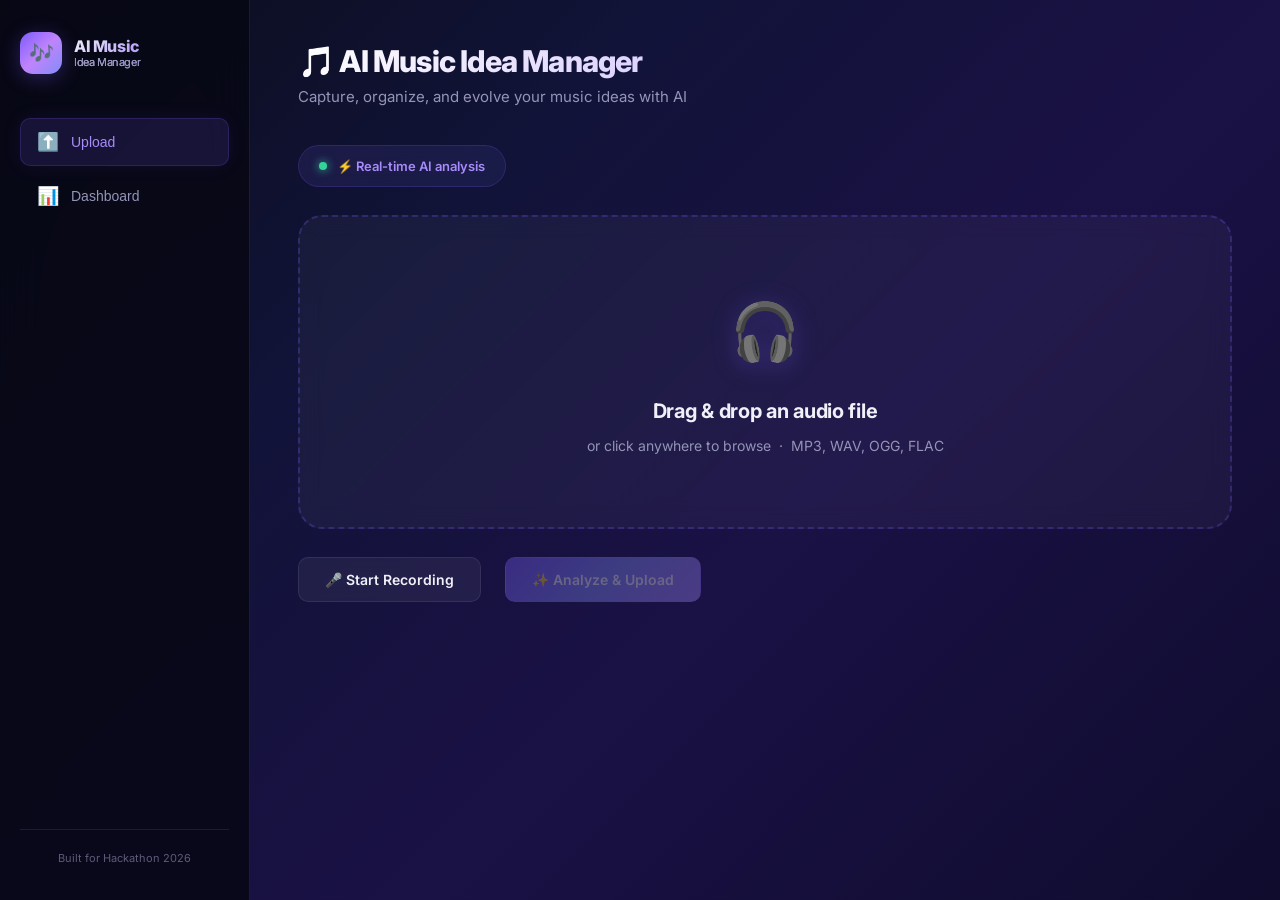
<file: local-version/index.html>
<!DOCTYPE html>
<html lang="en">
<head>
  <meta charset="UTF-8" />
  <meta name="viewport" content="width=device-width, initial-scale=1.0" />
  <meta name="description" content="AI Music Idea Manager — Upload audio ideas, get AI-powered tags, and manage creative versions. Zero-setup local version." />
  <title>AI Music Idea Manager — Local</title>

  <!-- Google Font -->
  <link rel="preconnect" href="https://fonts.googleapis.com" />
  <link rel="preconnect" href="https://fonts.gstatic.com" crossorigin />
  <link href="https://fonts.googleapis.com/css2?family=Inter:wght@300;400;500;600;700&display=swap" rel="stylesheet" />

  <!-- Shared Styles (reuse parent CSS) -->
  <link rel="stylesheet" href="../style.css" />
</head>
<body>

  <!-- ——— Toast Notification Container ——— -->
  <div id="toast-container" class="toast-container"></div>

  <div class="app-container">

    <!-- ========== SIDEBAR ========== -->
    <aside class="sidebar">
      <div class="sidebar-brand">
        <div class="logo-icon">🎶</div>
        <h1>AI Music<span>Idea Manager</span></h1>
      </div>

      <nav class="sidebar-nav">
        <button class="nav-item active" data-section="upload" id="nav-upload">
          <span class="icon">⬆️</span>
          <span class="nav-text">Upload</span>
        </button>
        <button class="nav-item" data-section="dashboard" id="nav-dashboard">
          <span class="icon">📊</span>
          <span class="nav-text">Dashboard</span>
        </button>
      </nav>

      <div class="sidebar-footer">
        Built for Hackathon 2026
      </div>
    </aside>

    <!-- ========== MAIN CONTENT ========== -->
    <main class="main-content">

      <!-- ——— UPLOAD PAGE ——— -->
      <section id="section-upload" class="page-section active">
        <div class="page-header">
          <h2>🎵 AI Music Idea Manager</h2>
          <p>Capture, organize, and evolve your music ideas with AI</p>
        </div>

        <!-- AI capability badge -->
        <div class="ai-badge">
          <span class="ai-badge-dot"></span>
          ⚡ Real-time AI analysis
        </div>

        <!-- Drop zone -->
        <div id="upload-area" class="upload-area">
          <span class="upload-icon">🎧</span>
          <h3>Drag &amp; drop an audio file</h3>
          <p>or click anywhere to browse &nbsp;·&nbsp; MP3, WAV, OGG, FLAC</p>
          <input type="file" id="file-input" accept="audio/*" />
        </div>

        <!-- Selected file info -->
        <div id="file-info" class="file-info">
          <span class="file-icon">🎵</span>
          <div class="file-details">
            <div id="file-name" class="file-name">—</div>
            <div id="file-size" class="file-size">—</div>
          </div>
        </div>

        <!-- Action buttons -->
        <div class="btn-group">
          <button id="record-btn" class="btn btn-secondary" style="margin-right: 12px;">
            🎤 Start Recording
          </button>
          <button id="stop-record-btn" class="btn btn-secondary" style="display: none; margin-right: 12px; background-color: var(--rose-dim); color: var(--rose); border-color: rgba(244,63,94,0.3);">
            ⏹ Stop Recording
          </button>
          <button id="analyze-btn" class="btn btn-primary" disabled>
            ✨ Analyze &amp; Upload
          </button>
        </div>

        <!-- Spinner -->
        <div id="spinner" class="spinner-overlay">
          <div class="spinner"></div>
          <span>🧠 Preparing analysis...</span>
        </div>

        <!-- AI Results -->
        <div id="ai-results" class="ai-results">
          <h4>🧠 AI Analysis Results</h4>
          <div class="tag-grid">
            <div class="tag-card mood">
              <div class="tag-label">Mood</div>
              <div id="tag-mood" class="tag-value">—</div>
            </div>
            <div class="tag-card bpm">
              <div class="tag-label">BPM</div>
              <div id="tag-bpm" class="tag-value">—</div>
            </div>
            <div class="tag-card type">
              <div class="tag-label">Type</div>
              <div id="tag-type" class="tag-value">—</div>
            </div>
          </div>
          <!-- AI Confidence Indicator -->
          <div class="ai-confidence">
            <span class="confidence-icon">🛡️</span>
            <span class="confidence-label">AI Confidence</span>
            <span id="confidence-value" class="confidence-value">—</span>
          </div>
          <p class="ai-trust-signal">Tags generated based on audio characteristics</p>
        </div>
      </section>

      <!-- ——— DASHBOARD PAGE ——— -->
      <section id="section-dashboard" class="page-section">
        <div class="page-header">
          <h2>Dashboard</h2>
          <p>All your music ideas in one place.</p>
        </div>

        <!-- Toolbar / Filters -->
        <!-- Toolbar / Filters -->
        <div class="dashboard-toolbar">
          <div class="filter-group">
            <span class="filter-label">Filter by Mood:</span>
            <div class="filter-pills" id="mood-filter-pills">
              <button class="filter-pill active" data-val="all">All</button>
              <button class="filter-pill" data-val="Calm">🌊 Calm</button>
              <button class="filter-pill" data-val="Happy">☀️ Happy</button>
              <button class="filter-pill" data-val="Energetic">⚡ Energetic</button>
            </div>
          </div>
          <div class="filter-group">
            <span class="filter-label">Filter by Type:</span>
            <div class="filter-pills" id="type-filter-pills">
              <button class="filter-pill active" data-val="all">All</button>
              <button class="filter-pill" data-val="Melody">🎵 Melody</button>
              <button class="filter-pill" data-val="Beat">🥁 Beat</button>
              <button class="filter-pill" data-val="Chord Progression">🎹 Chord</button>
            </div>
          </div>
        </div>

        <h3 id="idea-count" class="section-title">Your Ideas (0)</h3>

        <!-- Ideas grid -->
        <div id="ideas-grid" class="ideas-grid">
          <div class="empty-state" style="grid-column:1/-1;">
            <span class="empty-icon">🎵</span>
            <h3>No ideas yet</h3>
            <p>Upload your first audio idea to get started.</p>
          </div>
        </div>
      </section>

    </main>
  </div>

  <!-- ========== SCRIPTS ========== -->
  <!-- NO Firebase needed — local storage backend -->
  <script src="storage.js"></script>
  <script src="../app.js"></script>

</body>
</html>
</file>
<file: style.css>
/* ============================================================
   style.css — AI Music Idea Manager
   Premium SaaS dark theme · Glassmorphism · Deep gradient BG
   ============================================================ */

@import url('https://fonts.googleapis.com/css2?family=Inter:wght@300;400;500;600;700;800&display=swap');

/* ---------- Design Tokens ---------- */
:root {
  /* Gradient background */
  --bg-gradient:    linear-gradient(135deg, #0b0d1a 0%, #111338 30%, #1a1145 60%, #0f0c2e 100%);

  /* Surfaces — glassmorphism base */
  --glass:          rgba(255, 255, 255, 0.04);
  --glass-border:   rgba(255, 255, 255, 0.08);
  --glass-strong:   rgba(255, 255, 255, 0.06);
  --glass-hover:    rgba(255, 255, 255, 0.09);

  /* Sidebar */
  --bg-sidebar:     rgba(8, 8, 20, 0.85);

  /* Accent palette — indigo / purple */
  --accent:         #7c5cfc;
  --accent-light:   #a78bfa;
  --accent-dim:     rgba(124, 92, 252, 0.14);
  --accent-glow:    rgba(124, 92, 252, 0.30);

  /* Status */
  --green:          #34d399;
  --green-dim:      rgba(52, 211, 153, 0.12);
  --amber:          #fbbf24;
  --amber-dim:      rgba(251, 191, 36, 0.12);
  --rose:           #fb7185;
  --rose-dim:       rgba(251, 113, 133, 0.12);
  --sky:            #38bdf8;
  --sky-dim:        rgba(56, 189, 248, 0.12);

  /* Text */
  --text-primary:   #f0f0f8;
  --text-secondary: #9494b8;
  --text-muted:     #5c5c7a;

  /* Misc */
  --radius:         14px;
  --radius-sm:      10px;
  --radius-lg:      20px;
  --radius-xl:      24px;
  --shadow-sm:      0 2px 12px rgba(0,0,0,0.25);
  --shadow-md:      0 8px 32px rgba(0,0,0,0.35);
  --shadow-glow:    0 0 40px rgba(124, 92, 252, 0.10);
  --ease:           cubic-bezier(.4,0,.2,1);
}

/* ---------- Reset ---------- */
*, *::before, *::after { margin: 0; padding: 0; box-sizing: border-box; }

html { scroll-behavior: smooth; }

body {
  font-family: 'Inter', -apple-system, BlinkMacSystemFont, sans-serif;
  background: var(--bg-gradient);
  background-attachment: fixed;
  color: var(--text-primary);
  line-height: 1.6;
  min-height: 100vh;
  overflow-x: hidden;
}

/* ---------- Layout ---------- */
.app-container {
  display: flex;
  min-height: 100vh;
}

/* ========== SIDEBAR ========== */
.sidebar {
  width: 250px;
  background: var(--bg-sidebar);
  backdrop-filter: blur(24px);
  -webkit-backdrop-filter: blur(24px);
  border-right: 1px solid var(--glass-border);
  display: flex;
  flex-direction: column;
  padding: 32px 20px;
  flex-shrink: 0;
  position: fixed;
  top: 0; left: 0; bottom: 0;
  z-index: 100;
}

.sidebar-brand {
  display: flex;
  align-items: center;
  gap: 12px;
  margin-bottom: 44px;
}

.sidebar-brand .logo-icon {
  width: 42px; height: 42px;
  background: linear-gradient(135deg, var(--accent), #c084fc, #818cf8);
  border-radius: 13px;
  display: flex; align-items: center; justify-content: center;
  font-size: 20px;
  box-shadow: 0 4px 20px rgba(124, 92, 252, 0.3);
}

.sidebar-brand h1 {
  font-size: 16px;
  font-weight: 800;
  letter-spacing: -0.4px;
  line-height: 1.2;
  background: linear-gradient(135deg, #f0f0f8, var(--accent-light));
  -webkit-background-clip: text;
  -webkit-text-fill-color: transparent;
  background-clip: text;
}

.sidebar-brand span {
  display: block;
  font-size: 11px;
  font-weight: 400;
  background: none;
  -webkit-text-fill-color: var(--text-secondary);
}

.sidebar-nav {
  display: flex;
  flex-direction: column;
  gap: 6px;
  flex: 1;
}

.nav-item {
  display: flex;
  align-items: center;
  gap: 12px;
  padding: 12px 16px;
  border-radius: var(--radius-sm);
  font-size: 14px;
  font-weight: 500;
  color: var(--text-secondary);
  cursor: pointer;
  transition: all 0.2s var(--ease);
  border: 1px solid transparent;
  background: none;
  width: 100%;
  text-align: left;
}

.nav-item:hover {
  background: var(--glass-hover);
  color: var(--text-primary);
  border-color: var(--glass-border);
}

.nav-item.active {
  background: var(--accent-dim);
  color: var(--accent-light);
  border-color: rgba(124, 92, 252, 0.2);
  box-shadow: 0 0 20px rgba(124, 92, 252, 0.08);
}

.nav-item .icon {
  font-size: 18px;
  width: 22px;
  text-align: center;
  flex-shrink: 0;
}

.sidebar-footer {
  margin-top: auto;
  padding-top: 20px;
  border-top: 1px solid var(--glass-border);
  font-size: 11px;
  color: var(--text-muted);
  text-align: center;
}

/* ========== MAIN CONTENT ========== */
.main-content {
  margin-left: 250px;
  flex: 1;
  padding: 44px 48px;
  max-width: 1160px;
}

/* ---------- Page Sections ---------- */
.page-section {
  display: none;
  animation: fadeUp 0.4s var(--ease);
}

.page-section.active { display: block; }

@keyframes fadeUp {
  from { opacity: 0; transform: translateY(16px); }
  to   { opacity: 1; transform: translateY(0); }
}

/* ---------- Page Header (Hero) ---------- */
.page-header {
  margin-bottom: 36px;
}

.page-header h2 {
  font-size: 30px;
  font-weight: 800;
  letter-spacing: -0.8px;
  line-height: 1.15;
  background: linear-gradient(135deg, #ffffff, var(--accent-light));
  -webkit-background-clip: text;
  -webkit-text-fill-color: transparent;
  background-clip: text;
}

.page-header p {
  color: var(--text-secondary);
  font-size: 15px;
  margin-top: 6px;
  font-weight: 400;
}

/* ---------- AI Capability Badge ---------- */
.ai-badge {
  display: inline-flex;
  align-items: center;
  gap: 10px;
  padding: 10px 20px;
  border-radius: 100px;
  background: linear-gradient(135deg, rgba(124,92,252,0.12), rgba(129,140,248,0.08));
  border: 1px solid rgba(124,92,252,0.20);
  font-size: 13px;
  font-weight: 600;
  color: var(--accent-light);
  margin-bottom: 28px;
  backdrop-filter: blur(8px);
}

.ai-badge-dot {
  width: 8px; height: 8px;
  border-radius: 50%;
  background: var(--green);
  box-shadow: 0 0 10px var(--green);
  animation: pulse-dot 2s ease-in-out infinite;
}

@keyframes pulse-dot {
  0%, 100% { opacity: 1; transform: scale(1); }
  50%      { opacity: 0.5; transform: scale(1.3); }
}

/* ========== UPLOAD AREA (Hero) ========== */
.upload-area {
  background: var(--glass);
  border: 2px dashed rgba(124, 92, 252, 0.25);
  border-radius: var(--radius-xl);
  padding: 70px 48px;
  text-align: center;
  cursor: pointer;
  position: relative;
  transition: all 0.3s var(--ease);
  backdrop-filter: blur(12px);
  -webkit-backdrop-filter: blur(12px);
}

.upload-area::after {
  content: '';
  position: absolute;
  inset: -1px;
  border-radius: var(--radius-xl);
  background: linear-gradient(135deg, rgba(124,92,252,0.08), transparent, rgba(129,140,248,0.06));
  z-index: -1;
  opacity: 0;
  transition: opacity 0.3s var(--ease);
}

.upload-area:hover,
.upload-area.drag-over {
  border-color: var(--accent);
  background: rgba(124, 92, 252, 0.06);
  box-shadow: 0 0 60px rgba(124, 92, 252, 0.12), var(--shadow-md);
  transform: translateY(-2px);
}

.upload-area:hover::after,
.upload-area.drag-over::after {
  opacity: 1;
}

.upload-area .upload-icon {
  font-size: 56px;
  margin-bottom: 18px;
  display: block;
  filter: drop-shadow(0 4px 12px rgba(124, 92, 252, 0.3));
}

.upload-area h3 {
  font-size: 20px;
  font-weight: 700;
  margin-bottom: 8px;
  letter-spacing: -0.3px;
}

.upload-area p {
  color: var(--text-secondary);
  font-size: 14px;
}

.upload-area input[type="file"] {
  position: absolute;
  inset: 0;
  opacity: 0;
  cursor: pointer;
}

/* ---------- File Info ---------- */
.file-info {
  margin-top: 24px;
  padding: 18px 24px;
  background: var(--glass-strong);
  border: 1px solid var(--glass-border);
  border-radius: var(--radius);
  backdrop-filter: blur(12px);
  display: none;
  align-items: center;
  gap: 14px;
  animation: fadeUp 0.3s var(--ease);
}

.file-info.visible { display: flex; }
.file-info .file-icon { font-size: 30px; }
.file-info .file-details { flex: 1; }
.file-info .file-name { font-weight: 600; font-size: 14px; }
.file-info .file-size { font-size: 12px; color: var(--text-secondary); }

/* ========== BUTTONS ========== */
.btn {
  display: inline-flex;
  align-items: center;
  gap: 8px;
  padding: 13px 26px;
  border-radius: var(--radius-sm);
  font-family: inherit;
  font-size: 14px;
  font-weight: 600;
  cursor: pointer;
  border: none;
  transition: all 0.2s var(--ease);
}

.btn:active {
  transform: scale(0.96) !important;
}

.btn-primary {
  background: linear-gradient(135deg, var(--accent), #818cf8, #a78bfa);
  color: #fff;
  box-shadow: 0 4px 20px var(--accent-glow);
  border: 1px solid rgba(167,139,250,0.3);
}

.btn-primary:hover {
  transform: translateY(-2px) scale(1.02);
  box-shadow: 0 8px 32px var(--accent-glow), 0 0 20px rgba(124,92,252,0.15);
}

.btn-primary:disabled {
  opacity: 0.35;
  cursor: not-allowed;
  transform: none;
  box-shadow: none;
}

.btn-secondary {
  background: var(--glass-strong);
  color: var(--text-primary);
  border: 1px solid var(--glass-border);
  backdrop-filter: blur(8px);
}

.btn-secondary:hover {
  background: var(--glass-hover);
  border-color: rgba(124,92,252,0.3);
  transform: translateY(-1px);
  box-shadow: 0 4px 16px rgba(0,0,0,0.2);
}

.btn-sm {
  padding: 8px 16px;
  font-size: 12px;
  border-radius: 8px;
}

.btn-group {
  display: flex;
  gap: 12px;
  margin-top: 28px;
}

/* ========== AI RESULTS PANEL ========== */
.ai-results {
  margin-top: 32px;
  padding: 28px;
  background: var(--glass);
  border-radius: var(--radius-lg);
  border: 1px solid var(--glass-border);
  display: none;
}

.ai-results.visible {
  display: block;
  animation: fadeUp 0.5s var(--ease);
  background: linear-gradient(135deg, rgba(124,92,252,0.06), rgba(16,16,32,0.6));
  backdrop-filter: blur(20px);
  -webkit-backdrop-filter: blur(20px);
  border: 1px solid rgba(124,92,252,0.18);
  box-shadow: 0 12px 48px rgba(124,92,252,0.08), var(--shadow-glow);
}

.ai-results h4 {
  font-size: 15px;
  font-weight: 700;
  margin-bottom: 20px;
  display: flex;
  align-items: center;
  gap: 8px;
  color: var(--accent-light);
}

.tag-grid {
  display: grid;
  grid-template-columns: repeat(3, 1fr);
  gap: 14px;
}

.tag-card {
  background: var(--glass-strong);
  border-radius: var(--radius);
  padding: 20px;
  text-align: center;
  border: 1px solid var(--glass-border);
  backdrop-filter: blur(8px);
  transition: all 0.25s var(--ease);
}

.ai-results.visible .tag-card {
  opacity: 0;
  animation: popIn 0.5s var(--ease) forwards;
}

.ai-results.visible .tag-card:nth-child(1) { animation-delay: 0.1s; }
.ai-results.visible .tag-card:nth-child(2) { animation-delay: 0.25s; }
.ai-results.visible .tag-card:nth-child(3) { animation-delay: 0.4s; }

@keyframes popIn {
  from { opacity: 0; transform: translateY(16px) scale(0.95); }
  to   { opacity: 1; transform: translateY(0) scale(1); }
}

.tag-card:hover {
  transform: translateY(-2px);
  border-color: rgba(255,255,255,0.12);
  box-shadow: var(--shadow-sm);
}

.tag-card .tag-label {
  font-size: 10px;
  text-transform: uppercase;
  letter-spacing: 1.5px;
  color: var(--text-muted);
  margin-bottom: 8px;
  font-weight: 600;
}

.tag-card .tag-value {
  font-size: 18px;
  font-weight: 700;
  letter-spacing: -0.3px;
}

.tag-card.mood .tag-value { color: var(--amber); }
.tag-card.bpm .tag-value  { color: var(--sky); }
.tag-card.type .tag-value { color: var(--green); }

/* ---------- Confidence Indicator ---------- */
.ai-confidence {
  margin-top: 18px;
  display: flex;
  align-items: center;
  gap: 10px;
  padding: 14px 20px;
  background: linear-gradient(135deg, rgba(52,211,153,0.06), rgba(52,211,153,0.02));
  border-radius: var(--radius-sm);
  border: 1px solid rgba(52,211,153,0.12);
  backdrop-filter: blur(8px);
}

.confidence-icon { font-size: 16px; }

.confidence-label {
  font-size: 11px;
  text-transform: uppercase;
  letter-spacing: 1.2px;
  color: var(--text-secondary);
  font-weight: 600;
}

.confidence-value {
  font-size: 14px;
  font-weight: 700;
  color: var(--green);
  margin-left: auto;
}

.ai-trust-signal {
  margin-top: 16px;
  font-size: 11px;
  text-align: center;
  color: var(--text-muted);
  font-weight: 500;
  letter-spacing: 0.2px;
}

/* ========== SPINNER ========== */
.spinner-overlay {
  display: none;
  align-items: center;
  justify-content: center;
  gap: 14px;
  margin-top: 24px;
  font-size: 14px;
  color: var(--text-secondary);
  font-weight: 500;
}

.spinner-overlay.visible { display: flex; }

.spinner-overlay span { transition: opacity 0.2s ease; }

.spinner {
  width: 24px; height: 24px;
  border: 3px solid rgba(124,92,252,0.2);
  border-top-color: var(--accent);
  border-radius: 50%;
  animation: spin 0.7s linear infinite;
}

@keyframes spin { to { transform: rotate(360deg); } }

/* ========== DASHBOARD ========== */
.dashboard-toolbar {
  display: flex;
  flex-direction: column;
  align-items: flex-start;
  gap: 16px;
  margin-bottom: 32px;
}

.filter-group {
  display: flex;
  align-items: center;
  gap: 12px;
}
.filter-label {
  font-size: 13px;
  font-weight: 600;
  color: var(--text-secondary);
  width: 100px;
}
.filter-pills {
  display: flex;
  gap: 8px;
  flex-wrap: wrap;
}
.filter-pill {
  background: var(--glass);
  border: 1px solid var(--glass-border);
  color: var(--text-secondary);
  padding: 6px 16px;
  border-radius: 100px;
  font-size: 13px;
  font-weight: 500;
  cursor: pointer;
  transition: all 0.2s var(--ease);
}
.filter-pill:hover {
  background: var(--glass-hover);
  color: var(--text-primary);
}
.filter-pill.active {
  background: var(--accent-dim);
  border-color: var(--accent);
  color: var(--accent-light);
}

.section-title {
  font-size: 16px;
  font-weight: 600;
  color: var(--text-secondary);
  margin-bottom: 24px;
  padding-bottom: 12px;
  border-bottom: 1px solid var(--glass-border);
}

.ideas-grid {
  display: grid;
  grid-template-columns: repeat(auto-fill, minmax(340px, 1fr));
  gap: 22px;
}

/* ========== IDEA CARD (Glassmorphism) ========== */
.idea-card {
  background: var(--glass);
  border: 1px solid var(--glass-border);
  border-radius: var(--radius-lg);
  padding: 24px;
  position: relative;
  overflow: hidden;
  backdrop-filter: blur(16px);
  -webkit-backdrop-filter: blur(16px);
  transition: transform 0.2s ease, box-shadow 0.2s ease, border-color 0.2s ease;
}

.idea-card:hover {
  transform: translateY(-4px);
  border-color: rgba(255, 255, 255, 0.15);
  box-shadow: 0 16px 40px rgba(0, 0, 0, 0.4);
}

.idea-card::before {
  content: '';
  position: absolute;
  top: 0; left: 0; right: 0;
  height: 3px;
  background: linear-gradient(90deg, var(--accent), #c084fc, #818cf8, var(--sky));
  opacity: 0;
  transition: opacity 0.3s var(--ease);
}

.idea-card:hover {
  border-color: rgba(124,92,252,0.25);
  transform: translateY(-4px) scale(1.015);
  box-shadow: 0 16px 48px rgba(0,0,0,0.3), 0 0 30px rgba(124,92,252,0.08);
  background: var(--glass-hover);
}

.idea-card:hover::before { opacity: 1; }

.card-header {
  display: flex;
  align-items: flex-start;
  justify-content: space-between;
  margin-bottom: 16px;
}

.card-title {
  font-size: 15px;
  font-weight: 600;
  word-break: break-word;
  flex: 1;
  margin-right: 12px;
  letter-spacing: -0.2px;
}

.variation-badge {
  display: inline-flex;
  align-items: center;
  gap: 4px;
  padding: 4px 12px;
  border-radius: 100px;
  font-size: 11px;
  font-weight: 600;
  background: var(--accent-dim);
  color: var(--accent-light);
  border: 1px solid rgba(124,92,252,0.15);
  flex-shrink: 0;
}

.original-badge {
  display: inline-flex;
  align-items: center;
  gap: 4px;
  padding: 4px 12px;
  border-radius: 100px;
  font-size: 11px;
  font-weight: 600;
  background: var(--green-dim);
  color: var(--green);
  border: 1px solid rgba(52,211,153,0.15);
  flex-shrink: 0;
}

.delete-btn {
  position: absolute;
  top: 16px;
  right: 16px;
  background: none;
  border: none;
  cursor: pointer;
  font-size: 14px;
  opacity: 0.5;
  transition: all 0.2s var(--ease);
  padding: 4px;
  border-radius: 6px;
  display: flex;
  align-items: center;
  justify-content: center;
  z-index: 10;
}

.delete-btn:hover {
  opacity: 1;
  background: var(--rose-dim);
  transform: scale(1.1);
}

.card-meta {
  font-size: 11px;
  color: var(--text-muted);
  margin-bottom: 12px;
  display: flex;
  gap: 12px;
}

.parent-link {
  font-size: 12px;
  color: var(--text-muted);
  margin-bottom: 14px;
  display: flex;
  align-items: center;
  gap: 6px;
}

.parent-link span { color: var(--accent-light); font-weight: 500; }

/* Audio player */
.card-player {
  width: 100%;
  margin-bottom: 18px;
}

.card-player audio {
  width: 100%;
  height: 38px;
  border-radius: 8px;
  opacity: 0.85;
  transition: opacity 0.2s ease;
}

.card-player audio:hover { opacity: 1; }

/* Card tag pills */
.card-tags {
  display: flex;
  gap: 8px;
  flex-wrap: wrap;
  margin-bottom: 18px;
}

.tag-pill {
  padding: 5px 14px;
  border-radius: 100px;
  font-size: 12px;
  font-weight: 600;
  backdrop-filter: blur(4px);
  border: 1px solid transparent;
  transition: all 0.2s var(--ease);
}

.tag-pill:hover { transform: translateY(-1px); }

.tag-pill.mood {
  background: var(--amber-dim);
  color: var(--amber);
  border-color: rgba(251,191,36,0.15);
}

.tag-pill.bpm {
  background: var(--sky-dim);
  color: var(--sky);
  border-color: rgba(56,189,248,0.15);
}

.tag-pill.type {
  background: var(--green-dim);
  color: var(--green);
  border-color: rgba(52,211,153,0.15);
}

/* ---------- Inline Editing Styles ---------- */
.editable-title {
  cursor: text;
  padding: 2px 6px;
  border-radius: 6px;
  transition: all 0.2s var(--ease);
  outline: none;
  border: 1px solid transparent;
}
.editable-title:hover, .editable-title:focus {
  background: rgba(255, 255, 255, 0.05);
  border-color: rgba(255, 255, 255, 0.1);
}

.editable-tag {
  cursor: pointer;
}
.editable-tag:hover {
  opacity: 0.8;
  transform: scale(1.05);
  box-shadow: 0 2px 8px rgba(0,0,0,0.2);
}

.inline-input, .inline-select {
  background: var(--bg-primary);
  color: var(--text-primary);
  border: 1px solid var(--accent);
  border-radius: 100px;
  font: inherit;
  outline: none;
  padding: 0 8px;
  font-size: 12px;
  height: 20px;
  margin: -2px 0;
}
.inline-input {
  width: 55px;
  text-align: center;
}

/* Card actions */
.card-actions {
  display: flex;
  gap: 8px;
  padding-top: 16px;
  border-top: 1px solid var(--glass-border);
}

/* ========== EMPTY STATE ========== */
.empty-state {
  text-align: center;
  padding: 80px 24px;
  color: var(--text-muted);
}

.empty-state .empty-icon {
  font-size: 56px;
  margin-bottom: 18px;
  display: block;
  filter: grayscale(0.3);
}

.empty-state h3 {
  font-size: 18px;
  font-weight: 700;
  color: var(--text-secondary);
  margin-bottom: 8px;
}

.empty-state p { font-size: 14px; }

/* ========== TOAST ========== */
.toast-container {
  position: fixed;
  top: 24px;
  right: 24px;
  z-index: 1000;
  display: flex;
  flex-direction: column;
  gap: 10px;
}

.toast {
  background: rgba(16, 16, 32, 0.9);
  backdrop-filter: blur(16px);
  border: 1px solid var(--glass-border);
  border-left: 4px solid var(--green);
  border-radius: var(--radius-sm);
  padding: 14px 22px;
  font-size: 13px;
  font-weight: 500;
  box-shadow: var(--shadow-md);
  animation: slideIn 0.35s var(--ease), fadeOut 0.35s var(--ease) 2.7s forwards;
  max-width: 360px;
}

.toast.error { border-left-color: var(--rose); }

@keyframes slideIn {
  from { transform: translateX(40px); opacity: 0; }
  to   { transform: translateX(0);    opacity: 1; }
}

@keyframes fadeOut {
  to { opacity: 0; transform: translateX(40px); }
}

/* ========== RESPONSIVE ========== */
@media (max-width: 768px) {
  .sidebar {
    width: 68px;
    padding: 20px 10px;
  }
  .sidebar-brand h1, .sidebar-brand span,
  .nav-item .nav-text, .sidebar-footer {
    display: none;
  }
  .nav-item {
    justify-content: center;
    padding: 12px;
  }
  .main-content {
    margin-left: 68px;
    padding: 28px 18px;
  }
  .ideas-grid {
    grid-template-columns: 1fr;
  }
  .tag-grid {
    grid-template-columns: 1fr;
  }
}
</file>
